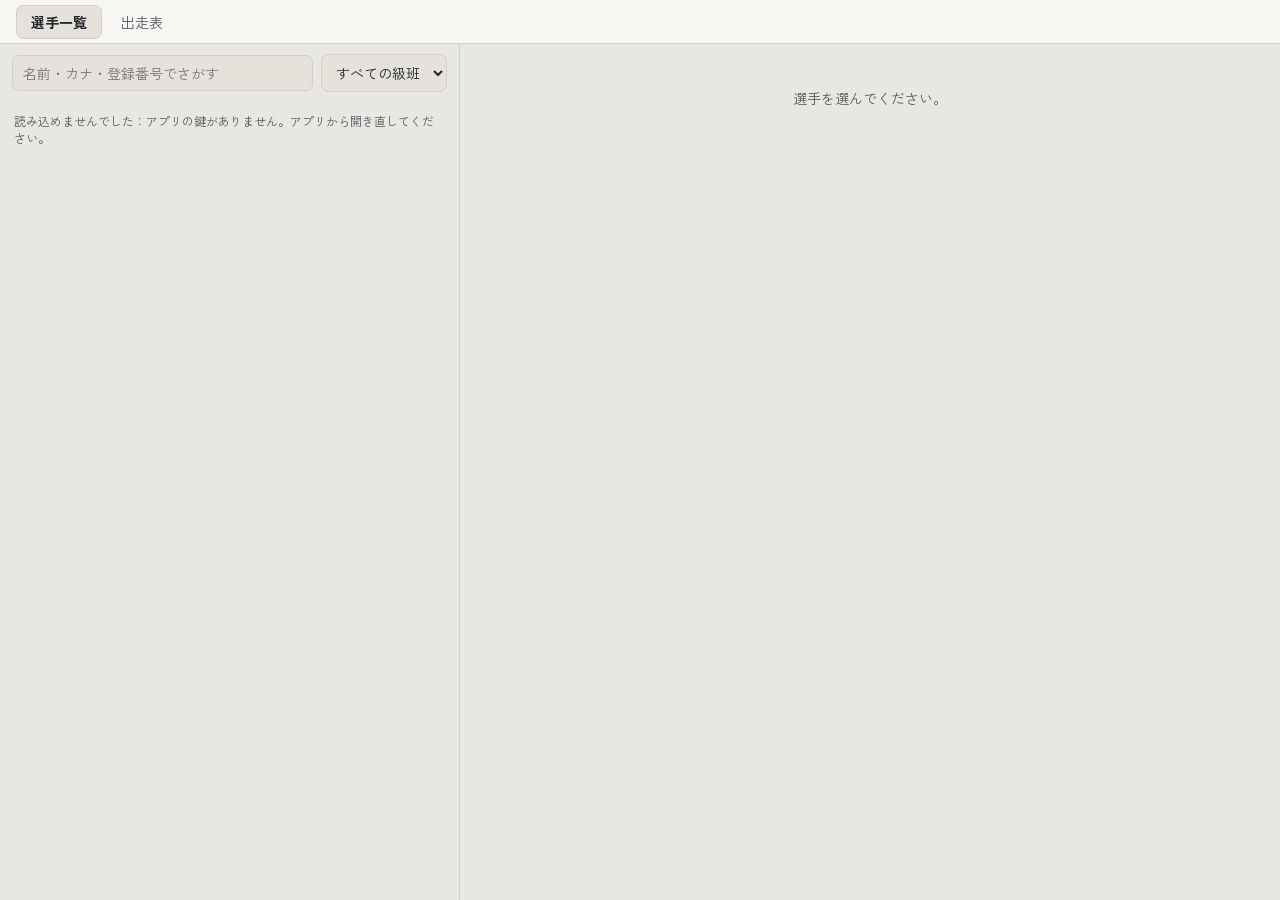
<file: riders/index.html>
<!doctype html>
<html lang="ja">
<head>
<meta charset="utf-8">
<meta name="viewport" content="width=device-width, initial-scale=1, viewport-fit=cover">
<meta name="robots" content="noindex, nofollow">
<title>選手</title>
<link rel="preconnect" href="https://fonts.googleapis.com">
<link rel="preconnect" href="https://fonts.gstatic.com" crossorigin>
<link rel="stylesheet" href="https://fonts.googleapis.com/css2?family=Zen+Kaku+Gothic+New:wght@400;500;700&display=swap">
<!-- 🔄2026-10-16 選手DBをアプリへ統合（段1＝見るだけ）。アプリの「選手」タブが iframe でこのページを開く（js/riders.js）。
     🔴このリポジトリは公開。人名・鍵をコードに書かない（名前は選手DBのGASから受け取る）。
     css/ と js/ は下の読み込み係が版の番号つきで読む（アプリの index.html と同じ・version.json はアプリと共通） -->
<style>html:not(.ready) body { visibility: hidden; }</style>
</head>
<body data-view="work" data-theme="light">

<div class="app" id="app" data-tab="list">

  <header class="topbar">
    <nav class="tabs">
      <button type="button" class="tab is-on" data-tab="list">選手一覧</button>
      <button type="button" class="tab" data-tab="today">出走表</button>
    </nav>
    <!-- 管理者だけ（main.js が GASの me.admin を見て出す）。右端＝配信者のタブの位置を1pxも動かさない -->
    <button type="button" class="gear is-hidden" id="scope-btn" title="誰の書いたものを誰に見せるか（管理者）">⚙ 見せる範囲</button>
  </header>

  <main class="cols">

    <section class="col-left">

      <div class="pane" id="pane-list">
        <div class="filters">
          <input type="search" id="q" placeholder="名前・カナ・登録番号でさがす" autocomplete="off" spellcheck="false">
          <select id="kyuhan-sel" class="sel" title="級班でしぼりこむ">
            <option value="all">すべての級班</option>
          </select>
        </div>
        <div class="kana-rows" id="kana-rows"></div>
        <div class="list-head"><span id="list-count">—</span></div>
        <div class="list" id="rider-list"></div>
      </div>

      <div class="pane is-hidden" id="pane-today">
        <div class="filters">
          <span class="muted sm">本日・明日の開催</span>
          <button type="button" class="btn btn-sm" id="card-reload">取り直す</button>
        </div>
        <div class="racecard" id="racecard"></div>
      </div>

      <!-- 見せる範囲（管理者だけ・段2 2026-10-20・scope.js） -->
      <div class="pane is-hidden" id="pane-scope">
        <div class="scope" id="scope"></div>
      </div>

    </section>

    <section class="col-right">
      <div class="m-bar">
        <button type="button" class="m-back" id="m-back">← 一覧へ</button>
      </div>
      <div id="detail">
        <div class="empty">選手を選んでください。</div>
      </div>
    </section>

  </main>
</div>

<script>
(function () {
  var CSS = ['css/style.css'];
  var JS = ['js/config.js', 'js/racetype.js', 'js/bank.js', 'js/api.js', 'js/kana.js', 'js/list.js', 'js/today.js', 'js/detail.js', 'js/scope.js', 'js/main.js'];
  var shown = false;
  function show() { if (!shown) { shown = true; document.documentElement.classList.add('ready'); } }
  setTimeout(show, 3000);
  function load(v) {
    CSS.forEach(function (f) {
      var l = document.createElement('link');
      l.rel = 'stylesheet'; l.href = f + '?v=' + v;
      l.onload = show; l.onerror = show;
      document.head.appendChild(l);
    });
    JS.forEach(function (f) {
      var s = document.createElement('script');
      s.src = f + '?v=' + v; s.async = false;
      document.body.appendChild(s);
    });
  }
  fetch('../version.json?cb=' + Date.now(), { cache: 'no-store' })
    .then(function (r) { return r.json(); })
    .then(function (j) { load(j.v); })
    .catch(function () { load(Date.now()); });
})();
</script>
</body>
</html>
</file>
